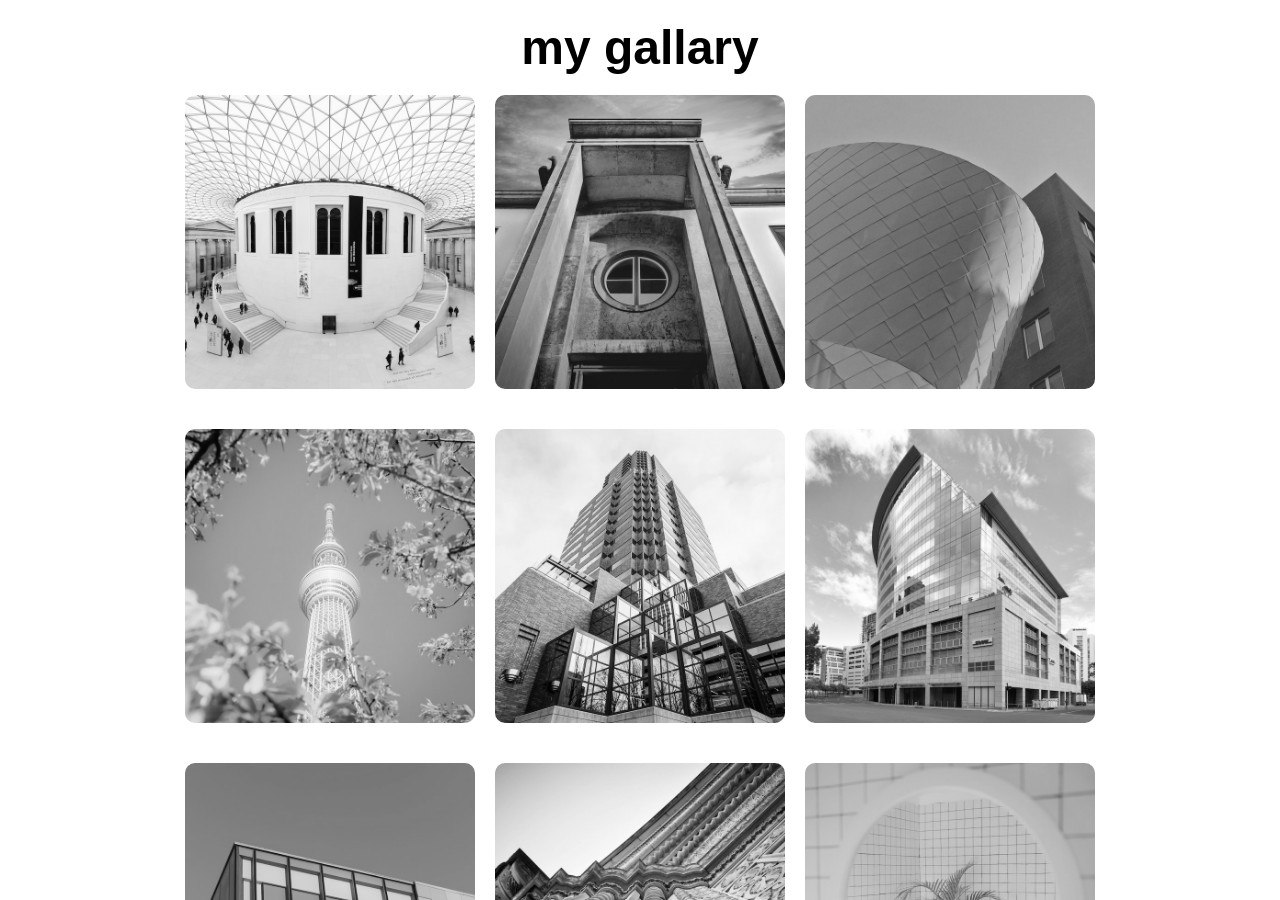
<file: index.html>
<!DOCTYPE html>
<html lang="en">
<head>
    <meta charset="UTF-8">
    <meta name="viewport" content="width=device-width, initial-scale=1.0">
    <title>Document</title>
    <link rel="stylesheet" href="style.css">
    </head>
<body>
    <div id="wrapper">
        <div class="container">
            <h1>my gallary</h1>
            <div class="gallary">
            <figure class="card">
                <img src="image1.jpg" alt="">
                <figcaption>Image1</figcaption>
            </figure>
             <figure class="card">
                <img src="image2.jpeg" alt="">
                <figcaption>Image2</figcaption>
            </figure>
             <figure class="card">
                <img src="image3.jpeg" alt="">
                <figcaption>Image3</figcaption>
            </figure>
             <figure class="card">
                <img src="image4.jpeg" alt="">
                <figcaption>Image4</figcaption>
            </figure>
             <figure class="card">
                <img src="image5.jpeg" alt="">
                <figcaption>Image5</figcaption>
            </figure>
             <figure class="card">
                <img src="image6.jpeg" alt="">
                <figcaption>Image6</figcaption>
            </figure>
             <figure class="card">
                <img src="image7.jpeg" alt="">
                <figcaption>Image7</figcaption>
            </figure>
             <figure class="card">
                <img src="image8.jpeg" alt="">
                <figcaption>Image8</figcaption>
            </figure>
             <figure class="card">
                <img src="image9.jpeg" alt="">
                <figcaption>Image9</figcaption>
            </figure>
             <figure class="card">
                <img src="image10.jpg" alt="">
                <figcaption>Image10</figcaption>
            </figure>
             <figure class="card">
                <img src="image11.jpg" alt="">
                <figcaption>Image11</figcaption>
            </figure>
             <figure class="card">
                <img src="image12.jpg" alt="">
                <figcaption>Image12</figcaption>
            </figure>
             <figure class="card">
                <img src="image13.jpg" alt="">
                <figcaption>Image13</figcaption>
            </figure>
             <figure class="card">
                <img src="image14.jpg" alt="">
                <figcaption>Image14</figcaption>
            </figure>
             <figure class="card">
                <img src="image15.jpg" alt="">
                <figcaption>Image15</figcaption>
            </figure>
            </div>
             
        </div>
    </div>
    <script type="text/javascript">
    (function (l) {
      if (l.search[1] === "/") {
        var decoded = l.search
          .slice(1)
          .split("&")
          .map(function (s) {
            return s.replace(/~and~/g, "&");
          })
          .join("?");
        window.history.replaceState(
          null,
          null,
          l.pathname.slice(0, -1) + decoded + l.hash
        );
      }
    })(window.location);
  </script>
</body>
</html>
</file>
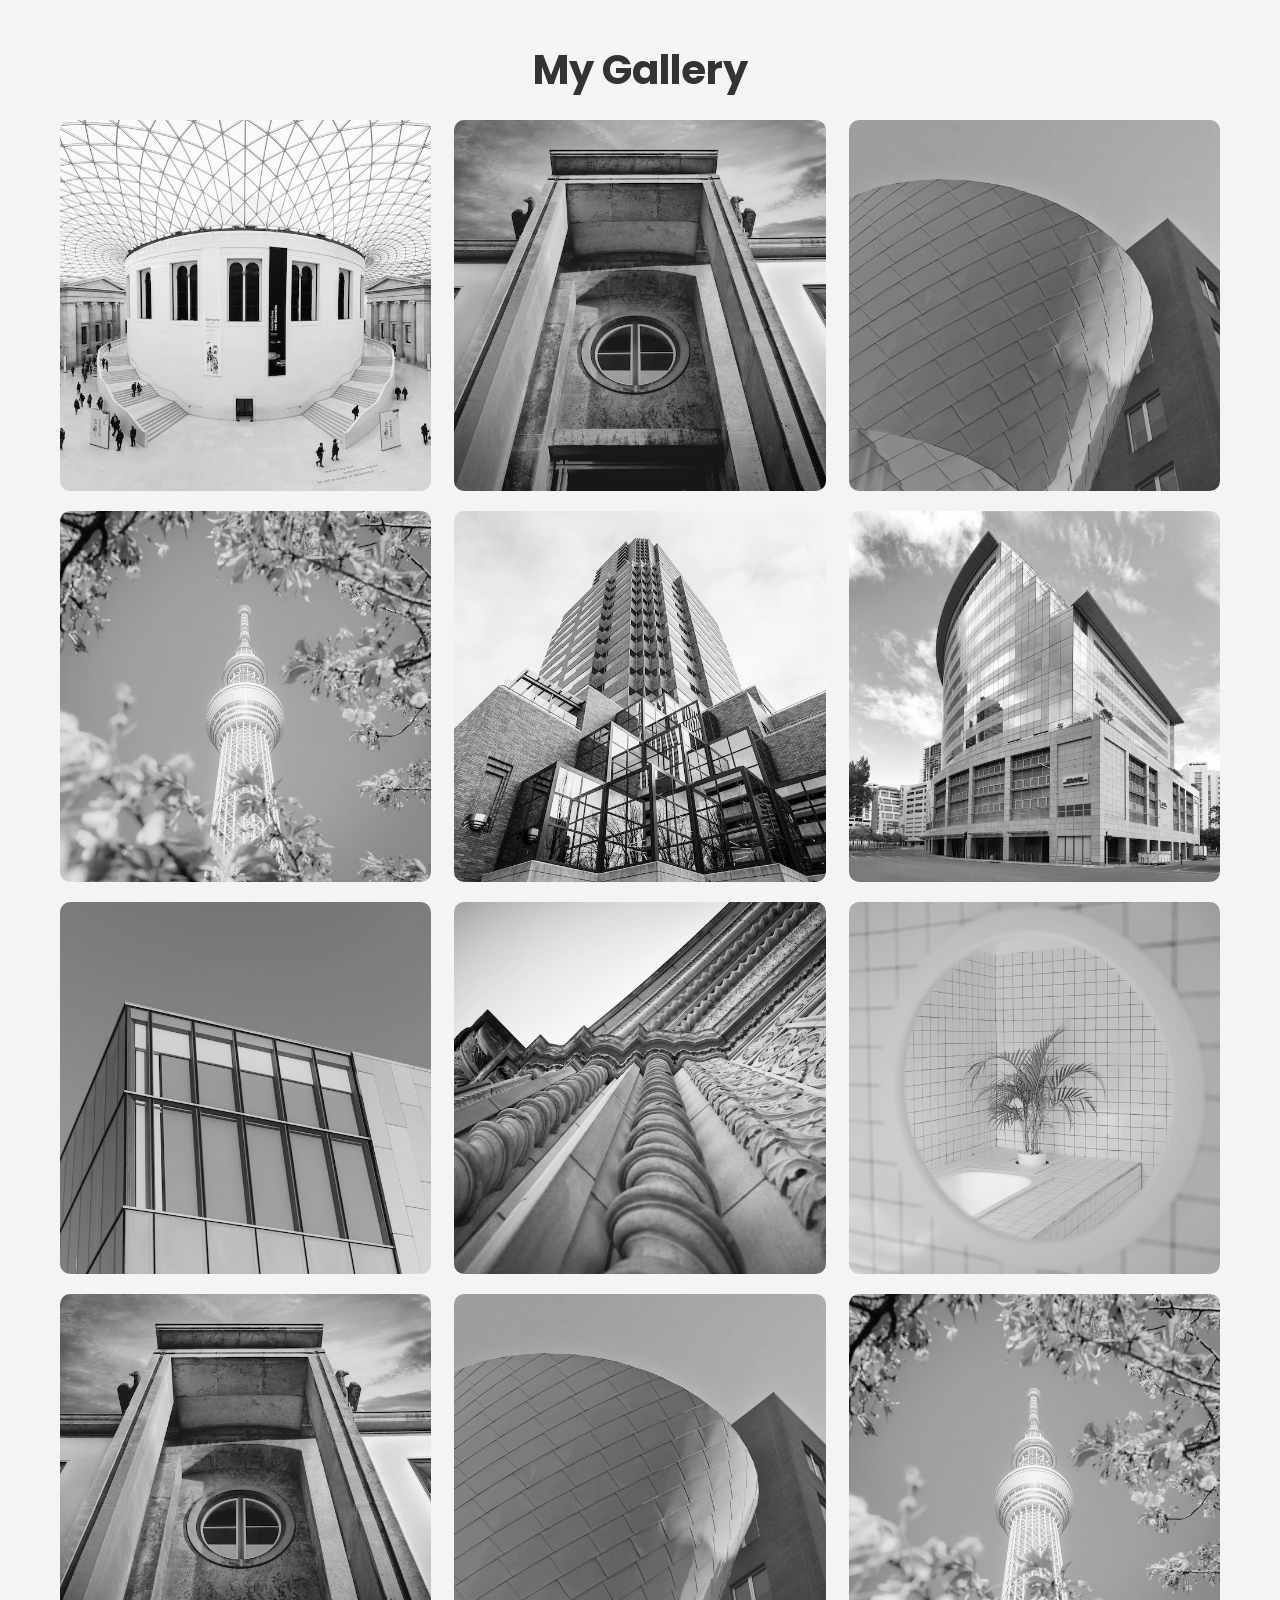
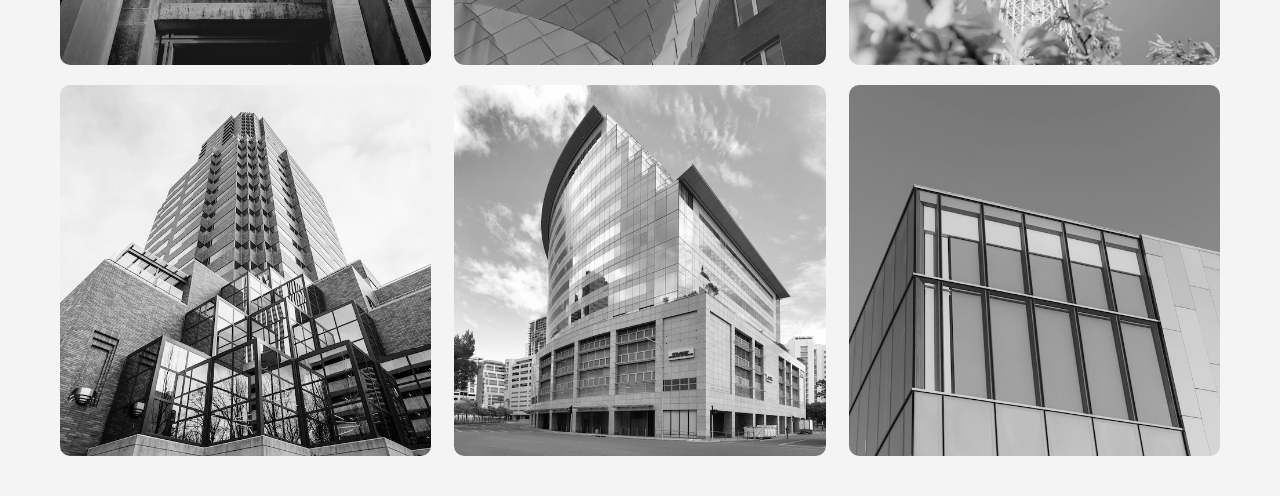
<file: my gallary/05 - Image Gallery/index.html>
<!DOCTYPE html>
<html lang="en">
  <head>
    <meta charset="UTF-8" />
    <meta http-equiv="X-UA-Compatible" content="IE=edge" />
    <meta name="viewport" content="width=device-width, initial-scale=1.0" />
    <title>My Gallery</title>

    <!-- Link Style  -->
    <link rel="stylesheet" href="./styles.css" />

    <!-- Add Favicon  -->
    <link rel="shortcut icon" href="./img/favicon.ico"/>
  </head>
  <body>
    <div class="wrapper">
      <h1>My Gallery</h1>
      <div class="container">
        <figure class="card">
          <img src="./img/image1.jpg" />
          <figcaption>Image 1</figcaption>
        </figure>
        <figure class="card">
          <img src="./img/image2.jpeg" />
          <figcaption>Image 2</figcaption>
        </figure>
        <figure class="card">
          <img src="./img/image3.jpeg" />
          <figcaption>Image 3</figcaption>
        </figure>
        <figure class="card">
          <img src="./img/image4.jpeg" />
          <figcaption>Image 4</figcaption>
        </figure>
        <figure class="card">
          <img src="./img/image5.jpeg" />
          <figcaption>Image 5</figcaption>
        </figure>
        <figure class="card">
          <img src="./img/image6.jpeg" />
          <figcaption>Image 6</figcaption>
        </figure>
        <figure class="card">
          <img src="./img/image7.jpeg" />
          <figcaption>Image 7</figcaption>
        </figure>
        <figure class="card">
          <img src="./img/image8.jpeg" />
          <figcaption>Image 8</figcaption>
        </figure>
        <figure class="card">
          <img src="./img/image9.jpeg" />
          <figcaption>Image 9</figcaption>
        </figure>
        <figure class="card">
          <img src="./img/image10.jpg" />
          <figcaption>Image 10</figcaption>
        </figure>
        <figure class="card">
          <img src="./img/image11.jpg" />
          <figcaption>Image 11</figcaption>
        </figure>
        <figure class="card">
          <img src="./img/image12.jpg" />
          <figcaption>Image 12</figcaption>
        </figure>
        <figure class="card">
          <img src="./img/image13.jpg" />
          <figcaption>Image 13</figcaption>
        </figure>
        <figure class="card">
          <img src="./img/image14.jpg" />
          <figcaption>Image 14</figcaption>
        </figure>
        <figure class="card">
          <img src="./img/image15.jpg" />
          <figcaption>Image 15</figcaption>
        </figure>
      </div>
    </div>
  </body>
</html>
</file>
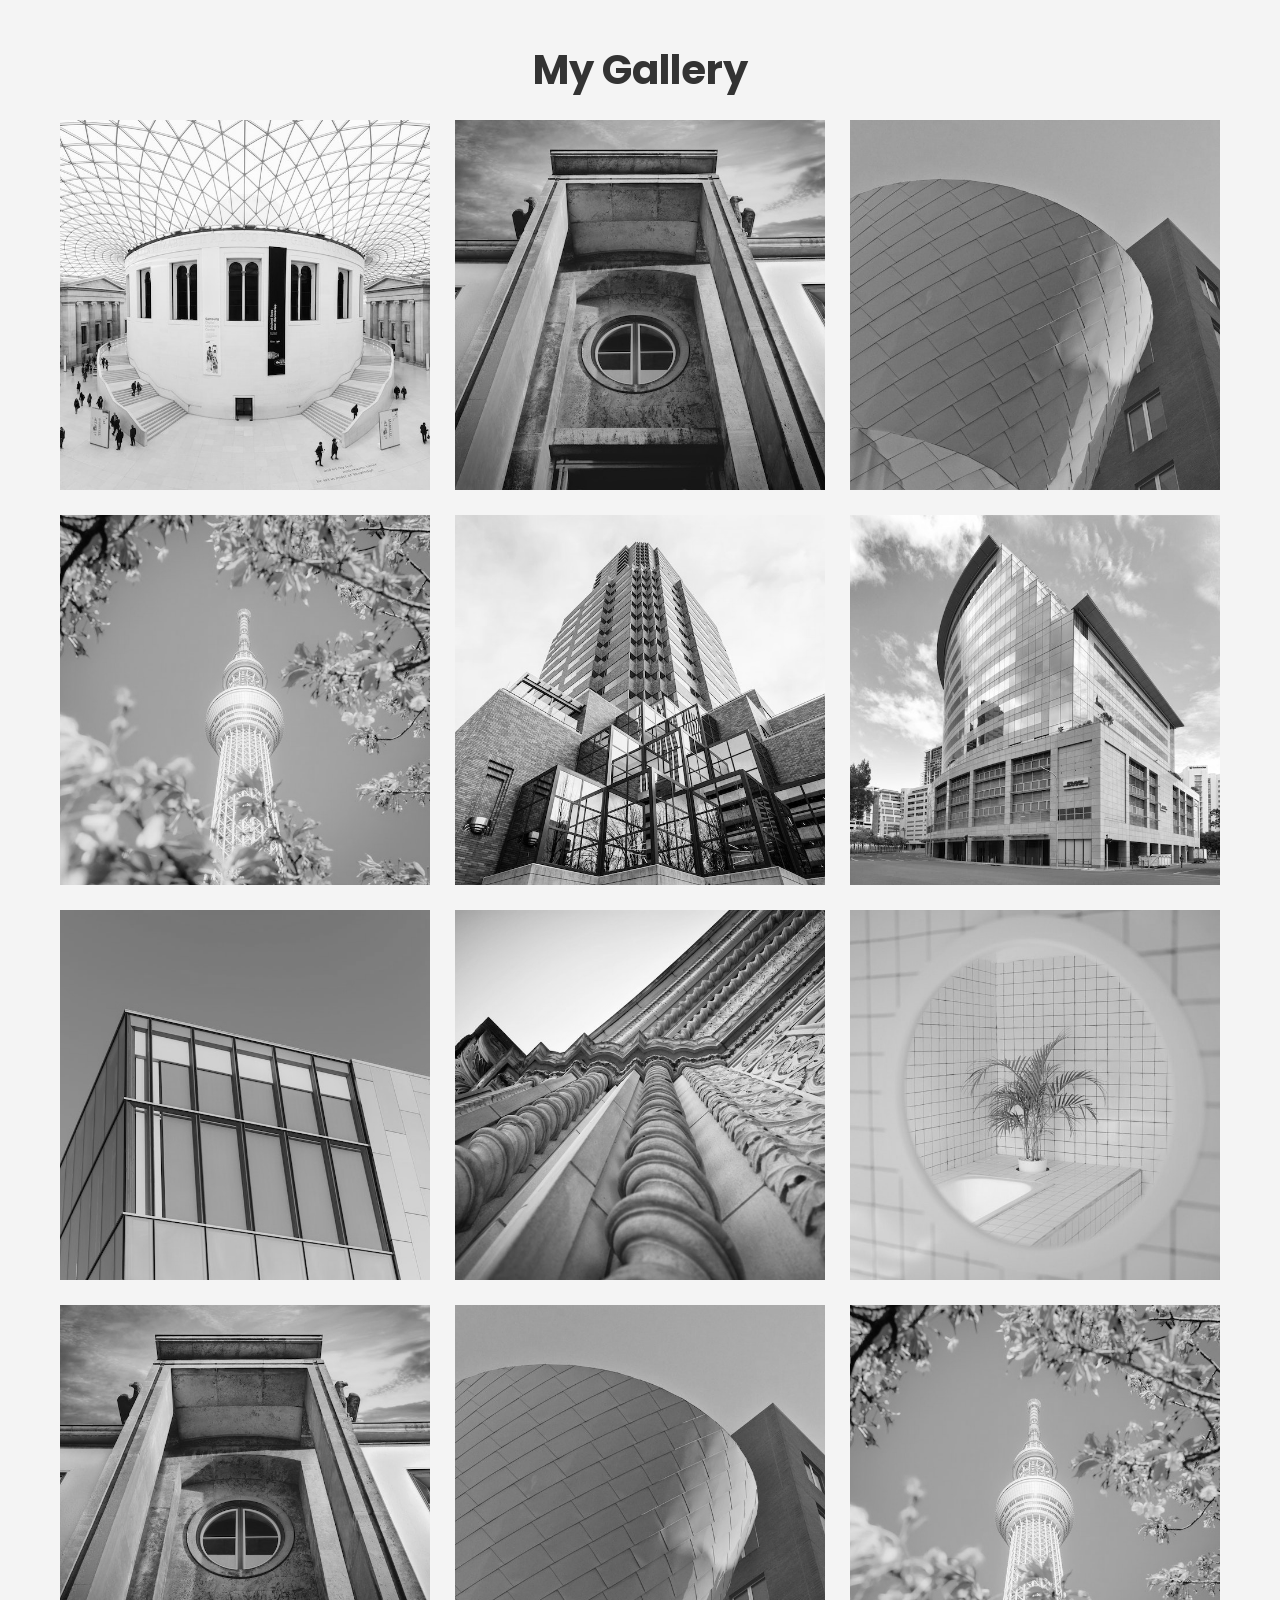
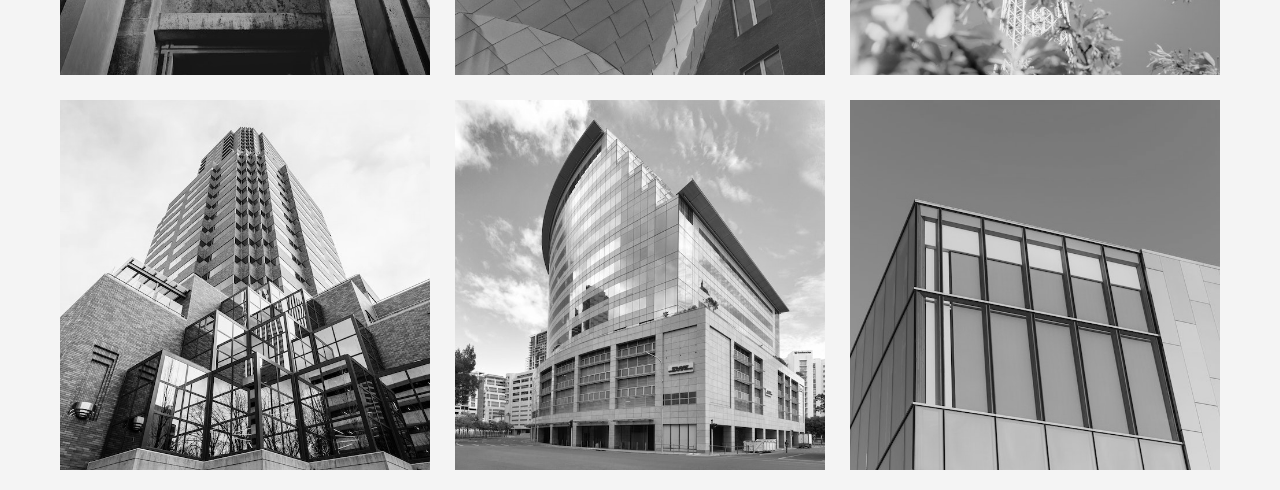
<file: my gallary/05 - Image Gallery/Grid/index.html>
<!DOCTYPE html>
<html lang="en">
  <head>
    <meta charset="UTF-8" />
    <meta http-equiv="X-UA-Compatible" content="IE=edge" />
    <meta name="viewport" content="width=device-width, initial-scale=1.0" />
    <title>My Gallery</title>

    <!-- Link Style  -->
    <link rel="stylesheet" href="./styles.css" />

    <!-- Add Favicon  -->
    <link rel="shortcut icon" href="../img/favicon.ico" type="image/x-icon" />
  </head>
  <body>
    <div class="wrapper">
      <h1>My Gallery</h1>
      <div class="container">
        <figure class="card">
          <img src="../img/image1.jpg" />
          <figcaption>Image 1</figcaption>
        </figure>
        <figure class="card">
          <img src="../img/image2.jpeg" />
          <figcaption>Image 2</figcaption>
        </figure>
        <figure class="card">
          <img src="../img/image3.jpeg" />
          <figcaption>Image 3</figcaption>
        </figure>
        <figure class="card">
          <img src="../img/image4.jpeg" />
          <figcaption>Image 4</figcaption>
        </figure>
        <figure class="card">
          <img src="../img/image5.jpeg" />
          <figcaption>Image 5</figcaption>
        </figure>
        <figure class="card">
          <img src="../img/image6.jpeg" />
          <figcaption>Image 6</figcaption>
        </figure>
        <figure class="card">
          <img src="../img/image7.jpeg" />
          <figcaption>Image 7</figcaption>
        </figure>
        <figure class="card">
          <img src="../img/image8.jpeg" />
          <figcaption>Image 8</figcaption>
        </figure>
        <figure class="card">
          <img src="../img/image9.jpeg" />
          <figcaption>Image 9</figcaption>
        </figure>
        <figure class="card">
          <img src="../img/image10.jpg" />
          <figcaption>Image 10</figcaption>
        </figure>
        <figure class="card">
          <img src="../img/image11.jpg" />
          <figcaption>Image 11</figcaption>
        </figure>
        <figure class="card">
          <img src="../img/image12.jpg" />
          <figcaption>Image 12</figcaption>
        </figure>
        <figure class="card">
          <img src="../img/image13.jpg" />
          <figcaption>Image 13</figcaption>
        </figure>
        <figure class="card">
          <img src="../img/image14.jpg" />
          <figcaption>Image 14</figcaption>
        </figure>
        <figure class="card">
          <img src="../img/image15.jpg" />
          <figcaption>Image 15</figcaption>
        </figure>
      </div>
    </div>
  </body>
</html>
</file>
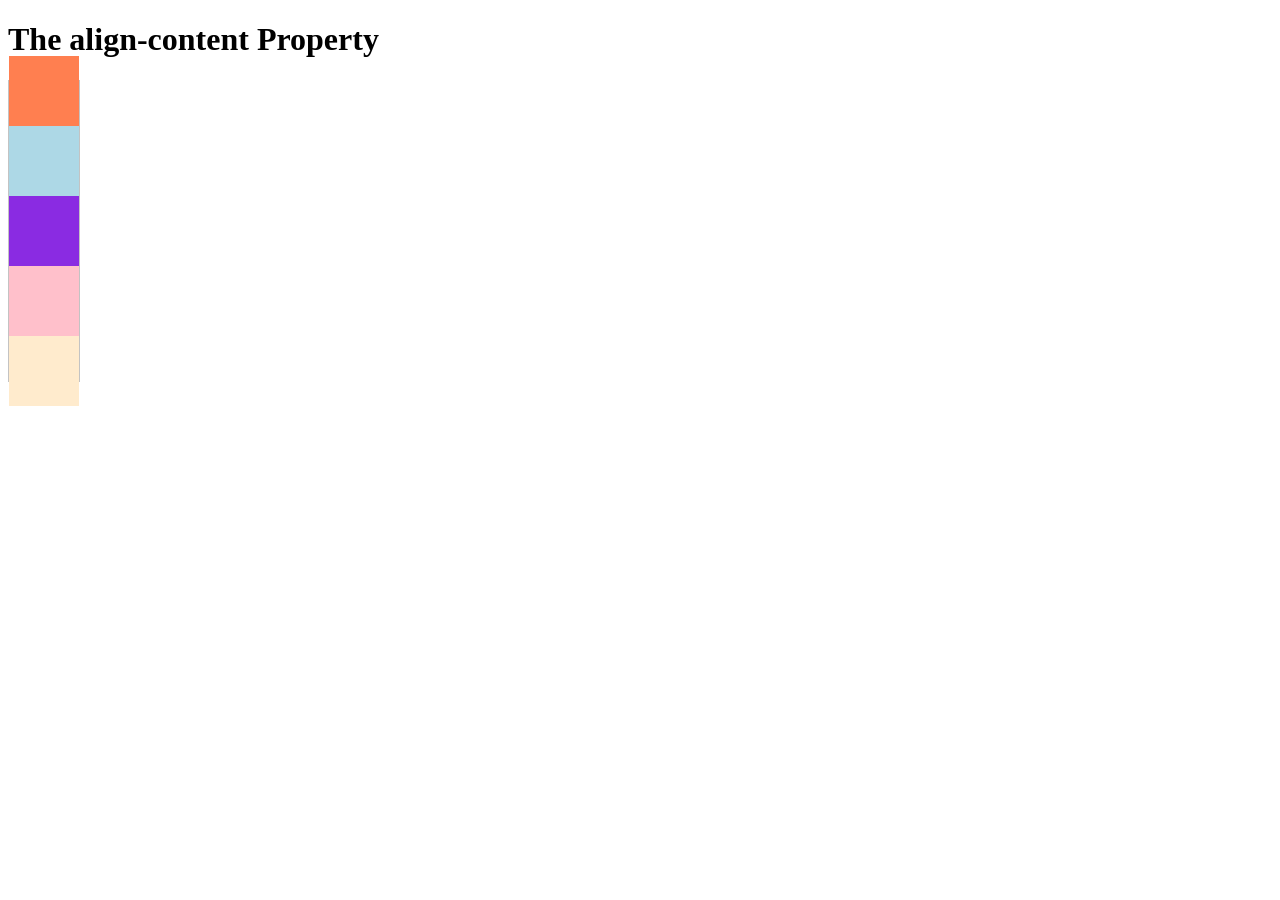
<file: my gallary/grid.html>
<!DOCTYPE html>
<html>
<head>
<style> 
#main {
  width: 70px;
  height: 300px;
  border: 1px solid #c3c3c3;
  display: flex;
  flex-wrap: wrap;
  align-content: center;
}

#main div {
  width: 70px;
  height: 70px;
}
</style>
</head>
<body>

<h1>The align-content Property</h1>

<div id="main">
  <div style="background-color:coral;"></div>
  <div style="background-color:lightblue;"></div>
  <div style="background-color:blueviolet;"></div>
  <div style="background-color:pink;"></div>
  <div style="background-color:blanchedalmond;"></div>
</div>

</body>
</html>
</file>
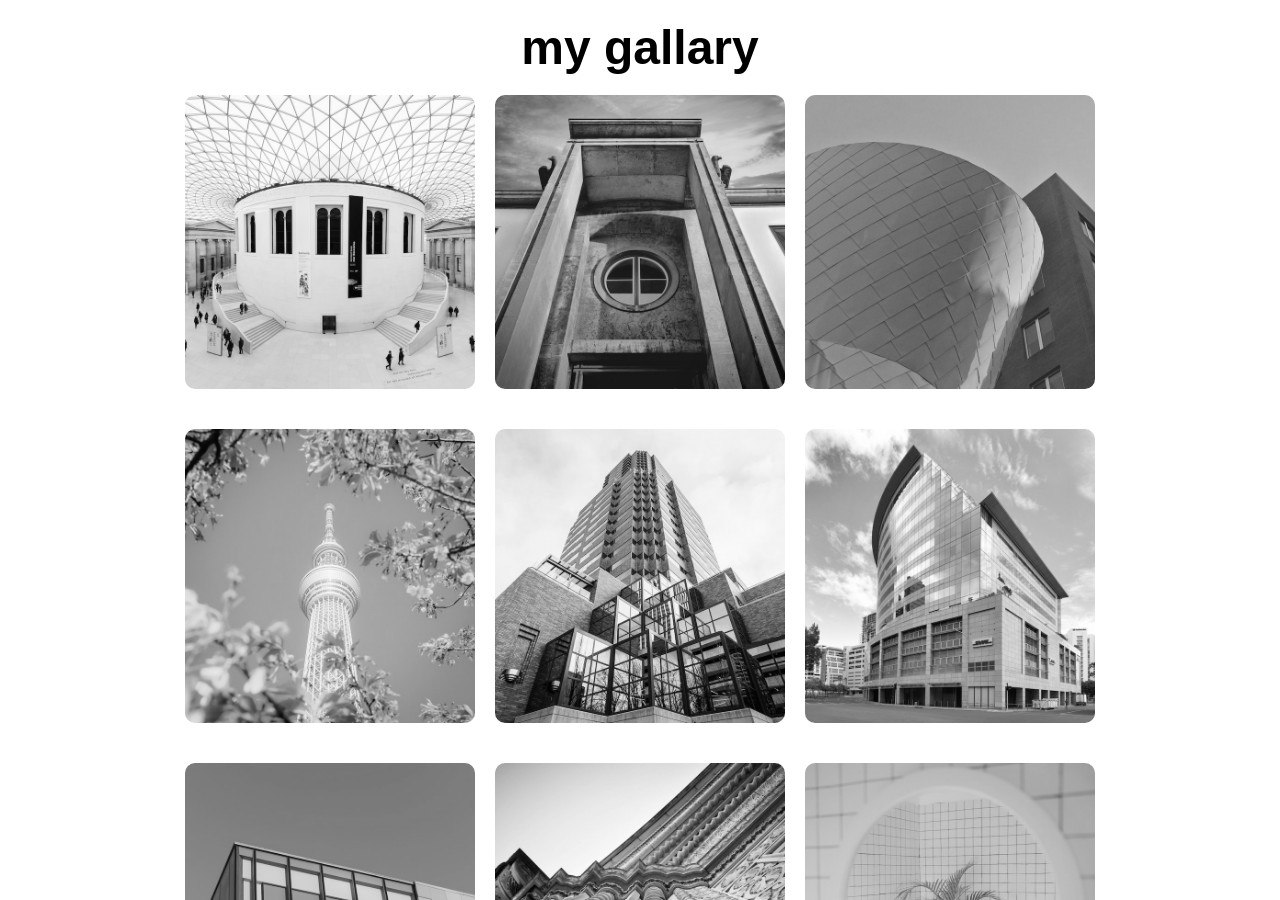
<file: my gallary/mygallary.html>
<!DOCTYPE html>
<html lang="en">
<head>
    <meta charset="UTF-8">
    <meta name="viewport" content="width=device-width, initial-scale=1.0">
    <title>Document</title>
    <link rel="stylesheet" href="style.css">
    </head>
<body>
    <div id="wrapper">
        <div class="container">
            <h1>my gallary</h1>
            <div class="gallary">
            <figure class="card">
                <img src="image1.jpg" alt="">
                <figcaption>Image1</figcaption>
            </figure>
             <figure class="card">
                <img src="image2.jpeg" alt="">
                <figcaption>Image2</figcaption>
            </figure>
             <figure class="card">
                <img src="image3.jpeg" alt="">
                <figcaption>Image3</figcaption>
            </figure>
             <figure class="card">
                <img src="image4.jpeg" alt="">
                <figcaption>Image4</figcaption>
            </figure>
             <figure class="card">
                <img src="image5.jpeg" alt="">
                <figcaption>Image5</figcaption>
            </figure>
             <figure class="card">
                <img src="image6.jpeg" alt="">
                <figcaption>Image6</figcaption>
            </figure>
             <figure class="card">
                <img src="image7.jpeg" alt="">
                <figcaption>Image7</figcaption>
            </figure>
             <figure class="card">
                <img src="image8.jpeg" alt="">
                <figcaption>Image8</figcaption>
            </figure>
             <figure class="card">
                <img src="image9.jpeg" alt="">
                <figcaption>Image9</figcaption>
            </figure>
             <figure class="card">
                <img src="image10.jpg" alt="">
                <figcaption>Image10</figcaption>
            </figure>
             <figure class="card">
                <img src="image11.jpg" alt="">
                <figcaption>Image11</figcaption>
            </figure>
             <figure class="card">
                <img src="image12.jpg" alt="">
                <figcaption>Image12</figcaption>
            </figure>
             <figure class="card">
                <img src="image13.jpg" alt="">
                <figcaption>Image13</figcaption>
            </figure>
             <figure class="card">
                <img src="image14.jpg" alt="">
                <figcaption>Image14</figcaption>
            </figure>
             <figure class="card">
                <img src="image15.jpg" alt="">
                <figcaption>Image15</figcaption>
            </figure>
            </div>
             
        </div>
    </div>
</body>
</html>
</file>
<file: style.css>
*{
    margin: 0;
    padding: 0;
    box-sizing: border-box;
}
#wrapper{
    height: 100vh;
    overflow-x: hidden;
    overflow-y: auto;
   
}
.container{
    height: 100%;
    max-width: 1200px;
    margin: 0 auto;
    padding: 20px;
    font-family: Arial, Helvetica, sans-serif; 

}
h1{
    margin: 0 auto;
    text-align: center;
    font-size: 3rem;
    margin-bottom: 20px;
    
     
}
.gallary{
    display: flex;
    flex-wrap: wrap;
    justify-content: center;
    gap: 20px;
    
}
.card{
    width: 25%;
    position: relative;
    margin-bottom: 20px;
    border-radius: 10px;
    overflow: hidden;
    filter: grayscale(100%);
    
}
.card img{
    width: 100%;
    position: relative;
    box-shadow: 0 0 2px #333;
    height: 100%;
    object-fit: cover;
  

}
.card:hover{
    transform: scale(1.03);
    transition: transform 0.5s ease;
    filter: drop-shadow(0 0 10px #333)

}
.card figcaption{
    position: absolute;
    bottom: 0;
    left: 0;
    width: 100%;
    padding: 15px;
    color: white;
    opacity: 0;
    transition: opacity 0.5s ease;
    border-radius: 0 0 10px 10px;
    background: linear-gradient(90deg,rgba(0,0,0,0.5) 0%,rgba(255,255,255,255));
}

.card:hover figcaption{
    opacity: 1;
}

@media (max-width: 1023px){

    h1{
        font-size: 2.5rem;
    }

    .card{
        width: calc(50% - 20px);
    }

}

/* ==========================
   Mobile (up to 767px)
========================== */

@media (max-width: 767px){

    .container{
        padding: 15px;
    }

    h1{
        font-size: 2rem;
    }

    .gallary{
        gap: 15px;
    }

    .card{
        width: 100%;
    }

    .card figcaption{
        opacity: 1;
        padding: 12px;
        font-size: 14px;
    }

}
</file>
<file: my gallary/05 - Image Gallery/styles.css>
@import url("https://fonts.googleapis.com/css2?family=Poppins:wght@200;300;400;500;600;700;800&display=swap");

* {
  padding: 0;
  margin: 0;
  box-sizing: border-box;
}
html,
body {
  font-family: "Poppins", sans-serif;
  background-color: #f4f4f4;
}

.wrapper {
  max-width: 1200px;
  margin: 0 auto;
  padding: 20px;
}

.container {
  display: flex;
  justify-content: space-between;
  flex-wrap: wrap;
}

.wrapper h1 {
  margin: 20px auto;
  text-align: center;
  font-size: 40px;
  color: rgb(51, 51, 51);
  /* color: #333333; */
}

.card {
  width: 32%;
  overflow: hidden;
  height: auto;
  border-radius: 10px;
  margin-bottom: 20px;
  position: relative;
  transition: 0.5s;
  display: flex;
  justify-content: center;
  align-items: center;
}

.card img {
  height: 100%;
  width: 100%;
  filter: grayscale(100%);
  object-fit: cover;
}

.card:hover {
    transform: scale(1.03);
    filter: drop-shadow(0 0 10px #333);
}

.card:hover img {
    filter: grayscale(0);
}

.card figcaption{
    position: absolute;
    bottom: 0;
    width: fit-content;
    height: 16%;
    background: linear-gradient(0deg, rgba(0, 0, 0, 0.2) 0%, rgba(255, 255, 255, 0) 100%);
    color: #fff;
    padding: 25px;
    opacity: 0;
    text-align: center;
    font-weight: 700;
    font-size: 20px;
}

.card:hover figcaption{
    opacity: 1;
    bottom: 40%;
    transform: translateY(-50%) rotate(360deg);
    transition: 1s;
}
</file>
<file: my gallary/05 - Image Gallery/Grid/styles.css>
@import url("https://fonts.googleapis.com/css2?family=Poppins:wght@200;300;400;500;600;700;800&display=swap");

* {
  padding: 0;
  margin: 0;
  box-sizing: border-box;
}
html,
body {
  font-family: "Poppins", sans-serif;
  background-color: #f4f4f4;
}

.wrapper {
  max-width: 1200px;
  margin: 0 auto;
  padding: 20px;
}

.container {
  display: grid;
  grid-template-columns: repeat(3, 1fr);
  grid-gap: 25px;
}

.wrapper h1 {
  margin: 20px auto;
  text-align: center;
  font-size: 40px;
  color: rgb(51, 51, 51);
  /* color: #333333; */
}

.card {
  width: 100%;
  border-radius: 10px;
  position: relative;
  transition: 0.5s;
  display: flex;
  justify-content: center;
  align-items: center;
}

.card img {
  height: 100%;
  width: 100%;
  filter: grayscale(100%);
  object-fit: cover;
}

.card:hover {
  transform: scale(1.03);
  filter: drop-shadow(0 0 10px #333);
}

.card:hover img {
  filter: grayscale(0);
}

.card figcaption {
  position: absolute;
  bottom: 0;
  width: fit-content;
  height: 16%;
  background: linear-gradient(
    0deg,
    rgba(0, 0, 0, 0.2) 0%,
    rgba(255, 255, 255, 0) 100%
  );
  color: #fff;
  padding: 25px;
  opacity: 0;
  text-align: center;
  font-weight: 700;
  font-size: 20px;
}

.card:hover figcaption {
  opacity: 1;
  bottom: 40%;
  color: darkblue;
  transform: translateY(-50%) rotate(360deg) skew(-10deg);
  transition: 1s;
}
</file>
<file: my gallary/style.css>
*{
    margin: 0;
    padding: 0;
    box-sizing: border-box;
}
#wrapper{
    height: 100vh;
    overflow-x: hidden;
    overflow-y: auto;
   
}
.container{
    height: 100%;
    max-width: 1200px;
    margin: 0 auto;
    padding: 20px;
    font-family: Arial, Helvetica, sans-serif; 

}
h1{
    margin: 0 auto;
    text-align: center;
    font-size: 3rem;
    margin-bottom: 20px;
    
     
}
.gallary{
    display: flex;
    flex-wrap: wrap;
    justify-content: center;
    gap: 20px;
    
}
.card{
    width: 25%;
    position: relative;
    margin-bottom: 20px;
    border-radius: 10px;
    overflow: hidden;
    filter: grayscale(100%);
    
}
.card img{
    width: 100%;
    position: relative;
    box-shadow: 0 0 2px #333;
    height: 100%;
    object-fit: cover;
  

}
.card:hover{
    transform: scale(1.03);
    transition: transform 0.5s ease;
    filter: drop-shadow(0 0 10px #333)

}
.card figcaption{
    position: absolute;
    bottom: 0;
    left: 0;
    width: 100%;
    padding: 15px;
    color: white;
    opacity: 0;
    transition: opacity 0.5s ease;
    border-radius: 0 0 10px 10px;
    background: linear-gradient(90deg,rgba(0,0,0,0.5) 0%,rgba(255,255,255,255));
}

.card:hover figcaption{
    opacity: 1;
}
</file>
